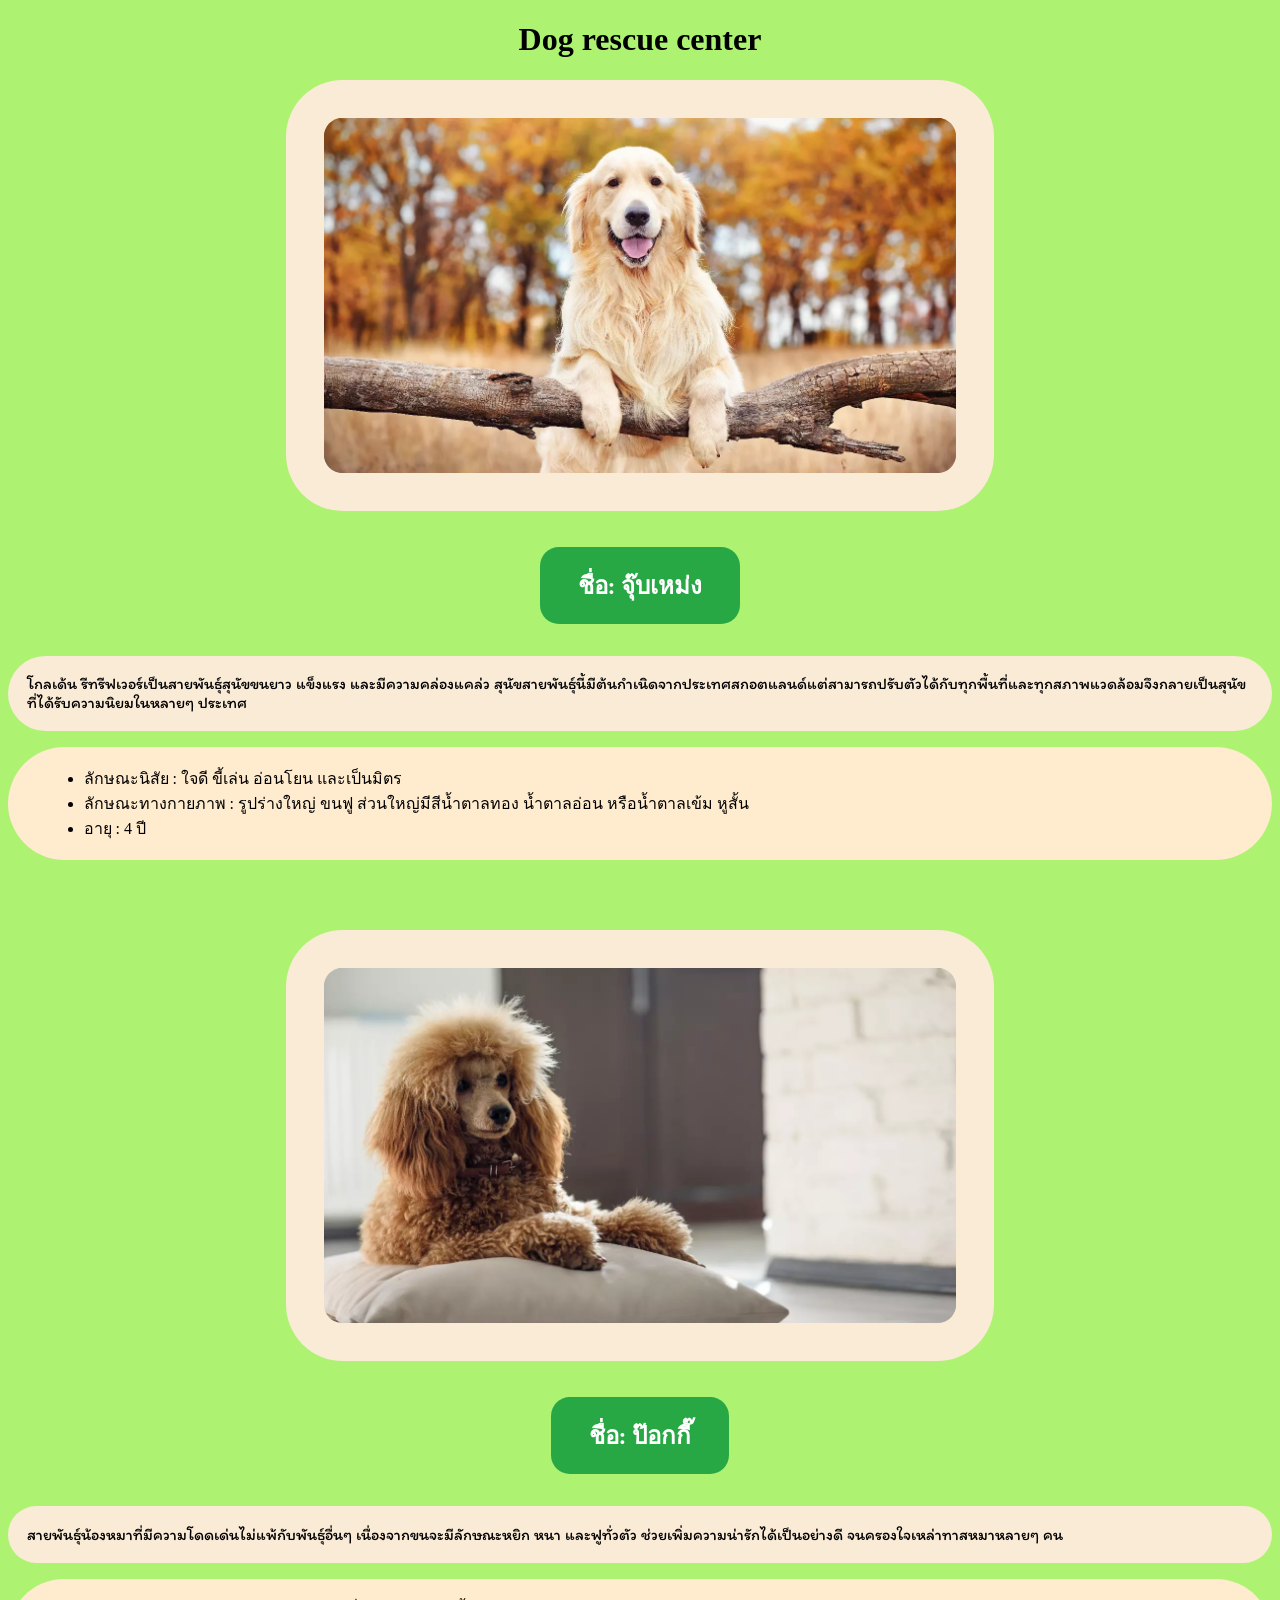
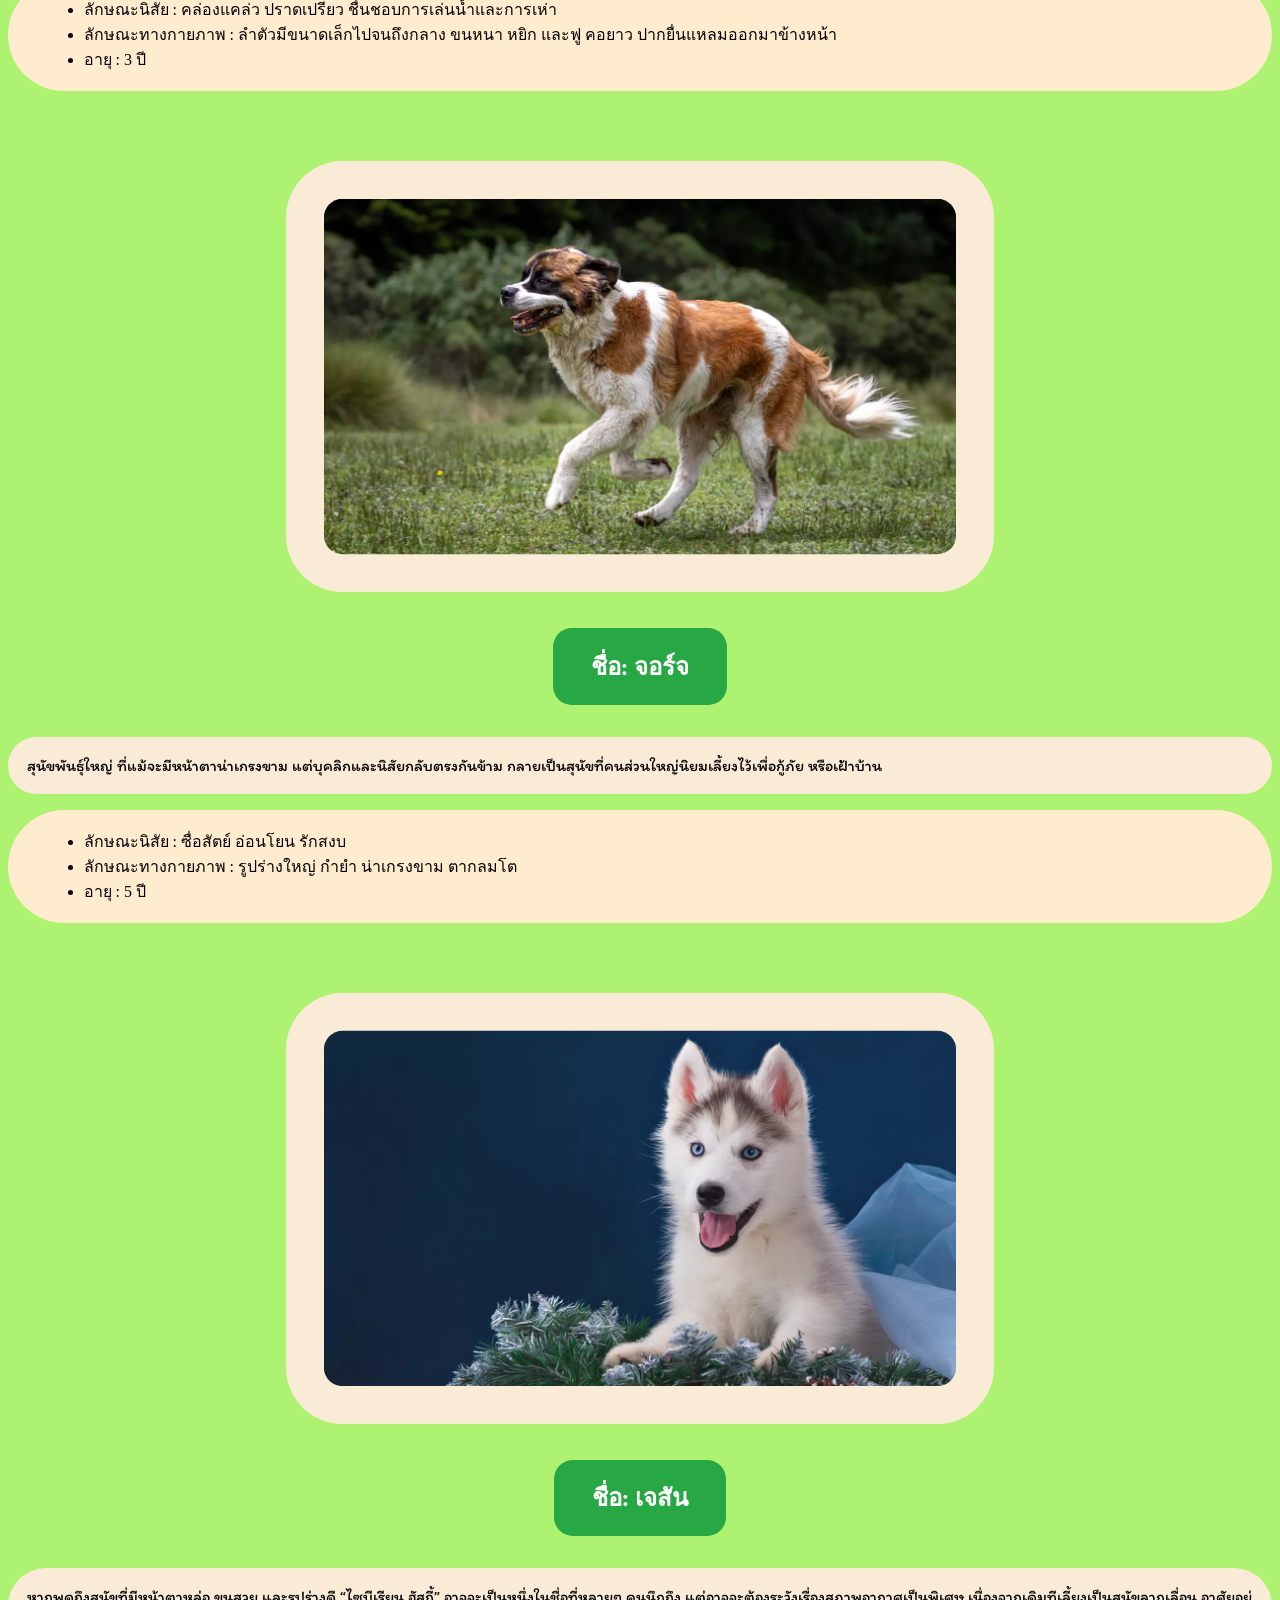
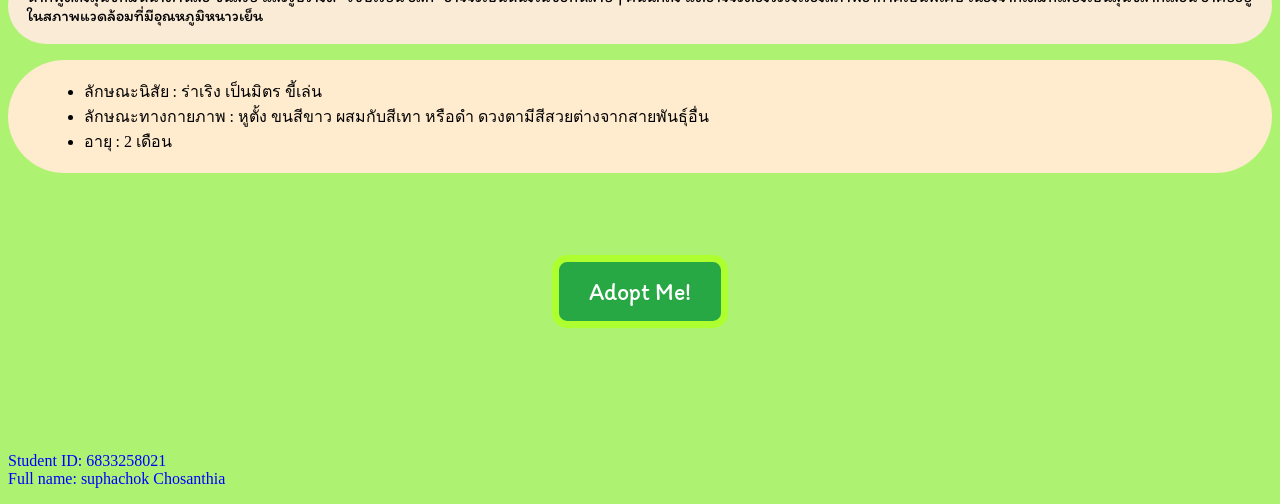
<file: index.html>
<!DOCTYPE html>
<html lang="thai">

<head>
    <title>Dog rescue center</title>
    <link rel="stylesheet" href="style.css">
    <link rel="preconnect" href="https://fonts.googleapis.com">
    <link rel="preconnect" href="https://fonts.gstatic.com" crossorigin>
    <link href="https://fonts.googleapis.com/css2?family=Itim&display=swap" rel="stylesheet">

    <style>
        body {
            font-family: cursive;
            background-color: rgb(173, 242, 113);
        }

        h4 {
            font-size: 24px;
            color: white;
            background-color: #28a745;
            padding: 0.5cm 1cm;
            display: inline-block;
            border-radius: 0.5cm;
        }

        img {
            background-color: antiquewhite;
            padding: 1cm 1cm;
            border-radius: 1.5cm;
        }

        .dog-info {
            background-color: antiquewhite;
            padding: 0.5cm 0.5cm;
            border-radius: 1.5cm;
        }

        ul {
            background-color: blanchedalmond;
            padding: 0.5cm 2cm;
            border-radius: 1.5cm;
        }
    </style>
</head>

<body>
    <h1>Dog rescue center</h1>
    <img src="img/Golden Retriever.png" alt="Golden Retriever" width="50%" loading="lazy"><br>
    <h4>ชื่อ: จุ๊บเหม่ง</h4>
    <div class="dog-info">
        โกลเด้น รีทรีฟเวอร์เป็นสายพันธุ์สุนัขขนยาว แข็งแรง และมีความคล่องแคล่ว
        สุนัขสายพันธุ์นี้มีต้นกำเนิดจากประเทศสกอตแลนด์แต่สามารถปรับตัวได้กับทุกพื้นที่และทุกสภาพแวดล้อมจึงกลายเป็นสุนัขที่ได้รับความนิยมในหลายๆ
        ประเทศ
    </div>
    <ul>
        <li>ลักษณะนิสัย : ใจดี ขี้เล่น อ่อนโยน และเป็นมิตร</li>
        <li>ลักษณะทางกายภาพ : รูปร่างใหญ่ ขนฟู ส่วนใหญ่มีสีน้ำตาลทอง น้ำตาลอ่อน หรือน้ำตาลเข้ม หูสั้น</li>
        <li>อายุ : 4 ปี</li>
    </ul>
    <br><br><br>

    <img src="img/Poodle.png" alt="Poodle" width="50%" loading="lazy"><br>
    <h4>ชื่อ: ป๊อกกี๊</h4>
    <div class="dog-info">
        สายพันธุ์น้องหมาที่มีความโดดเด่นไม่แพ้กับพันธุ์อื่นๆ เนื่องจากขนจะมีลักษณะหยิก หนา และฟูทั่วตัว
        ช่วยเพิ่มความน่ารักได้เป็นอย่างดี จนครองใจเหล่าทาสหมาหลายๆ คน
    </div>
    <ul>
        <li>ลักษณะนิสัย : คล่องแคล่ว ปราดเปรียว ชื่นชอบการเล่นน้ำและการเห่า</li>
        <li>ลักษณะทางกายภาพ : ลำตัวมีขนาดเล็กไปจนถึงกลาง ขนหนา หยิก และฟู คอยาว ปากยื่นแหลมออกมาข้างหน้า</li>
        <li>อายุ : 3 ปี</li>
    </ul>
    <br><br><br>

    <img src="img/Saint Bernard.png" alt="Saint Bernard" width="50%" loading="lazy"><br>
    <h4>ชื่อ: จอร์จ</h4>
    <div class="dog-info">
        สุนัขพันธุ์ใหญ่ ที่แม้จะมีหน้าตาน่าเกรงขาม แต่บุคลิกและนิสัยกลับตรงกันข้าม
        กลายเป็นสุนัขที่คนส่วนใหญ่นิยมเลี้ยงไว้เพื่อกู้ภัย หรือเฝ้าบ้าน
    </div>

    <ul>
        <li>ลักษณะนิสัย : ซื่อสัตย์ อ่อนโยน รักสงบ</li>
        <li>ลักษณะทางกายภาพ : รูปร่างใหญ่ กำยำ น่าเกรงขาม ตากลมโต</li>
        <li>อายุ : 5 ปี</li>
    </ul>
    <br><br><br>

    <img src="img/Siberian Husky.png" alt="Siberian Husky" width="50%" loading="lazy"><br>
    <h4>ชื่อ: เจสัน</h4>
    <div class="dog-info">
        หากพูดถึงสุนัขที่มีหน้าตาหล่อ ขนสวย และรูปร่างดี “ไซบีเรียน ฮัสกี้” อาจจะเป็นหนึ่งในชื่อที่หลายๆ คนนึกถึง
        แต่อาจจะต้องระวังเรื่องสภาพอากาศเป็นพิเศษ เนื่องจากเดิมทีเลี้ยงเป็นสุนัขลากเลื่อน
        อาศัยอยู่ในสภาพแวดล้อมที่มีอุณหภูมิหนาวเย็น
    </div>
    <ul>
        <li>ลักษณะนิสัย : ร่าเริง เป็นมิตร ขี้เล่น</li>
        <li>ลักษณะทางกายภาพ : หูตั้ง ขนสีขาว ผสมกับสีเทา หรือดำ ดวงตามีสีสวยต่างจากสายพันธุ์อื่น</li>
        <li>อายุ : 2 เดือน</li>
    </ul>
    <br><br>


    <div style="text-align: center; margin-top: 30px;">
        <a href="adoptme.html" style="
                background-color: #28a745; 
                color: white; 
                padding: 15px 30px; 
                text-decoration: none; 
                font-size: 24px; 
                border-radius: 0.4cm; 
                display: inline-block;
                border: 7px solid greenyellow; 
                ">Adopt Me!
        </a>
    </div><br><br><br><br><br><br>

    <p style="color: blue; text-align: left;">Student ID: 6833258021 <br>Full name: suphachok Chosanthia</p>

</body>

</html>
</file>
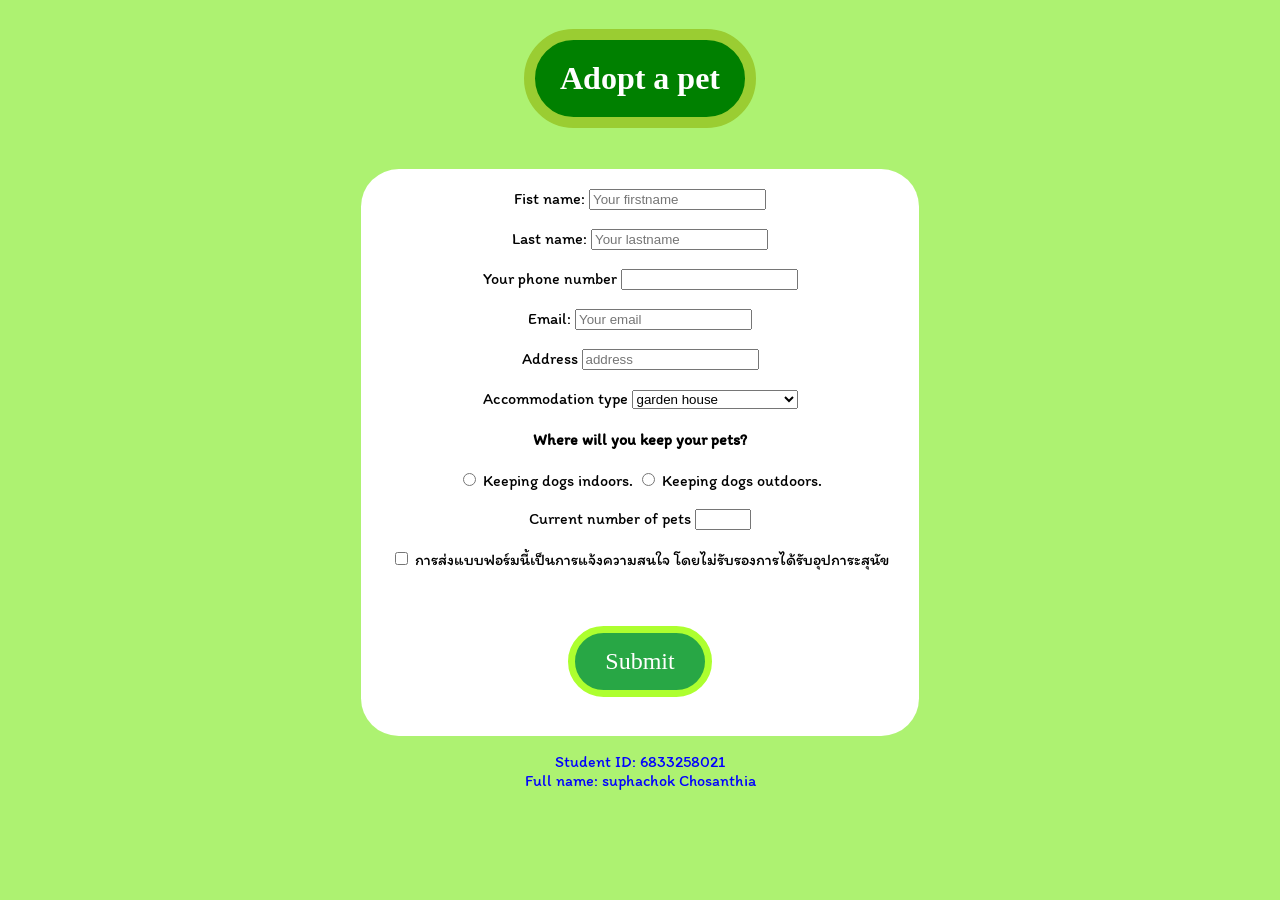
<file: adoptme.html>
<!DOCTYPE html>
<html lang="en">

<head>
    <meta charset="UTF-8">
    <meta name="viewport" content="width=device-width, initial-scale=1.0">
    <title>Adoptme form</title>
    <link rel="stylesheet" href="style.css">
    <link rel="preconnect" href="https://fonts.googleapis.com">
    <link rel="preconnect" href="https://fonts.gstatic.com" crossorigin>
    <link href="https://fonts.googleapis.com/css2?family=Itim&display=swap" rel="stylesheet">
</head>

<body style="background-color:  rgb(173, 242, 113);">


    <header>
        <h1 style="font-family: cursive; background-color: green; 
        color: white;
        padding: 20px 25px;
        border-radius: 1.5cm; 
        display:-webkit-inline-box;
        font-size: 32;
         border: 0.3cm solid yellowgreen;">Adopt a pet</h1>
    </header><br>
    <form name="Adoptme" method="get" onsubmit="return validateForm(event)" novalidate style="background-color: white;display:inline-block; border-radius: 1cm; padding: 20px 30px;">
        <label for="name">Fist name:</label>
        <input type="text" id="First_name" name="user_Firstname" placeholder="Your firstname"><br><br>

        <label for="name">Last name:</label>
        <input type="text" id="Last_name" name="user_Lastname" placeholder="Your lastname"><br><br>

        <label for="phone">Your phone number</label>
        <input type="number" name="phone" id="user_phone"><br><br>

        <label for="email">Email:</label>
        <input type="text" name="Email" id="user_email" placeholder="Your email"><br><br>

        <label for="Information">Address</label>
        <input type="text" name="Address" id="user_adsress" placeholder="address"><br><br>

        <label for="Accommodation type">Accommodation type</label>
        <select name="Accommodation_type" id="user_Accommodation_type">
            <option value="garden house">garden house</option>
            <option value="Single house">Single house</option>
            <option value="Townhouses">Townhouses</option>
            <option value="Condominium/Dormitory">Condominium/Dormitory</option>
        </select><br>
        <h4>Where will you keep your pets?</h4>
        <input type="radio" id="indoors" name="keep_location" value="indoors">
        <label for="indoors">Keeping dogs indoors.</label>

        <input type="radio" id="outdoors" name="keep_location" value="outdoors">
        <label for="outdoors">Keeping dogs outdoors.</label><br><br>

        <label for="number of pets">Current number of pets</label>
        <input type="number" name="number_of_pets" id="number_of_pets" min="0" max="100"><br><br>

        <input type="checkbox" id="agreement" name="agreement">
        <label for="agreement">การส่งแบบฟอร์มนี้เป็นการแจ้งความสนใจ โดยไม่รับรองการได้รับอุปการะสุนัข</label><br><br>
        <br><br>
        <button type="submit" style="
        background-color:#28a745; 
                color: white; 
                padding: 15px 30px; 
                text-decoration: none; 
                font-size: 24px; 
                border-radius: 1.5cm; 
                display: inline-block;
                font-family: cursive;
                border: 0.2cm solid greenyellow;">Submit</button>
        <br><br>
    </form>
    <p style="color: blue;">Student ID: 6833258021 <br> Full name: suphachok Chosanthia</p>
    <script src="adoptme.js"></script>
</body>

</html>
</file>
<file: style.css>
h1{ text-align: center;}
p{text-align: center;}
form{text-align: center;}
body{text-align: center; 
    font-family: Itim;}
title{text-align: center;}


div{text-align: left; 
    font-family: Itim;}
ul{text-align: left;}
</file>
